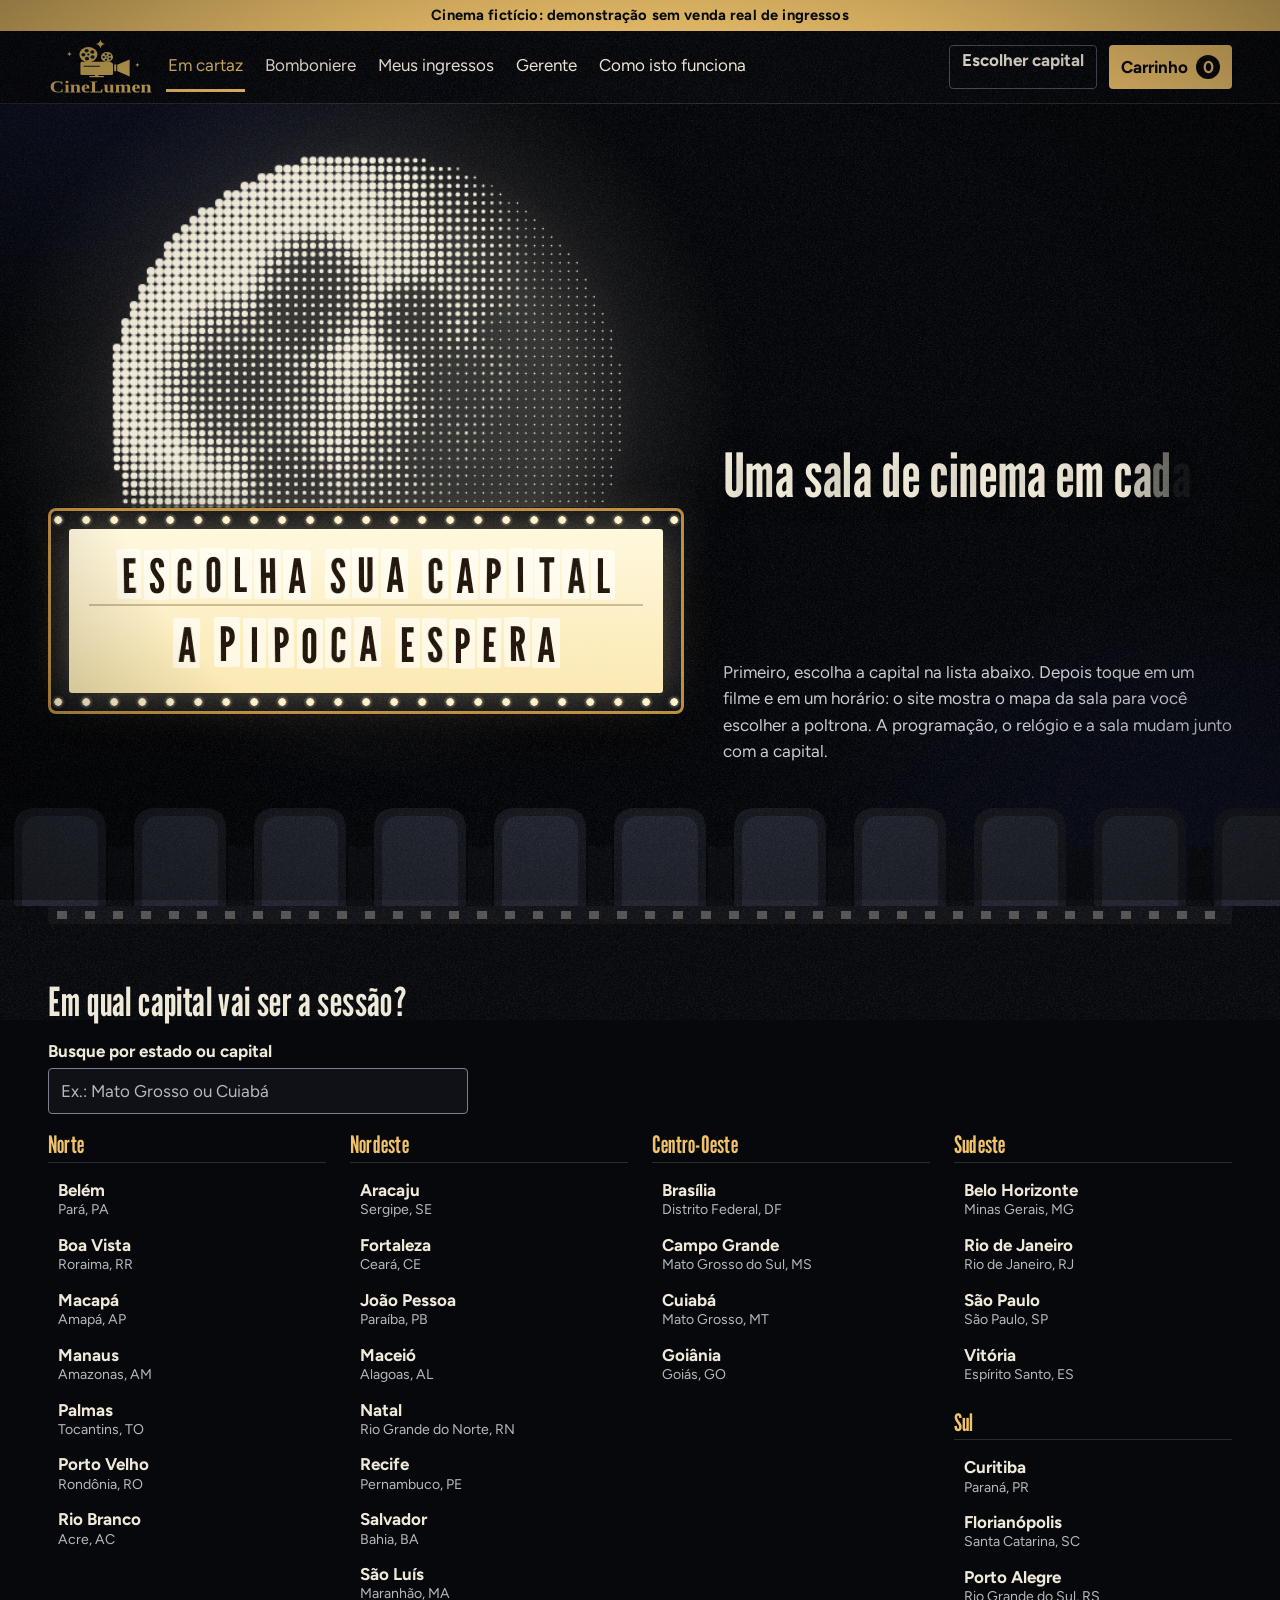
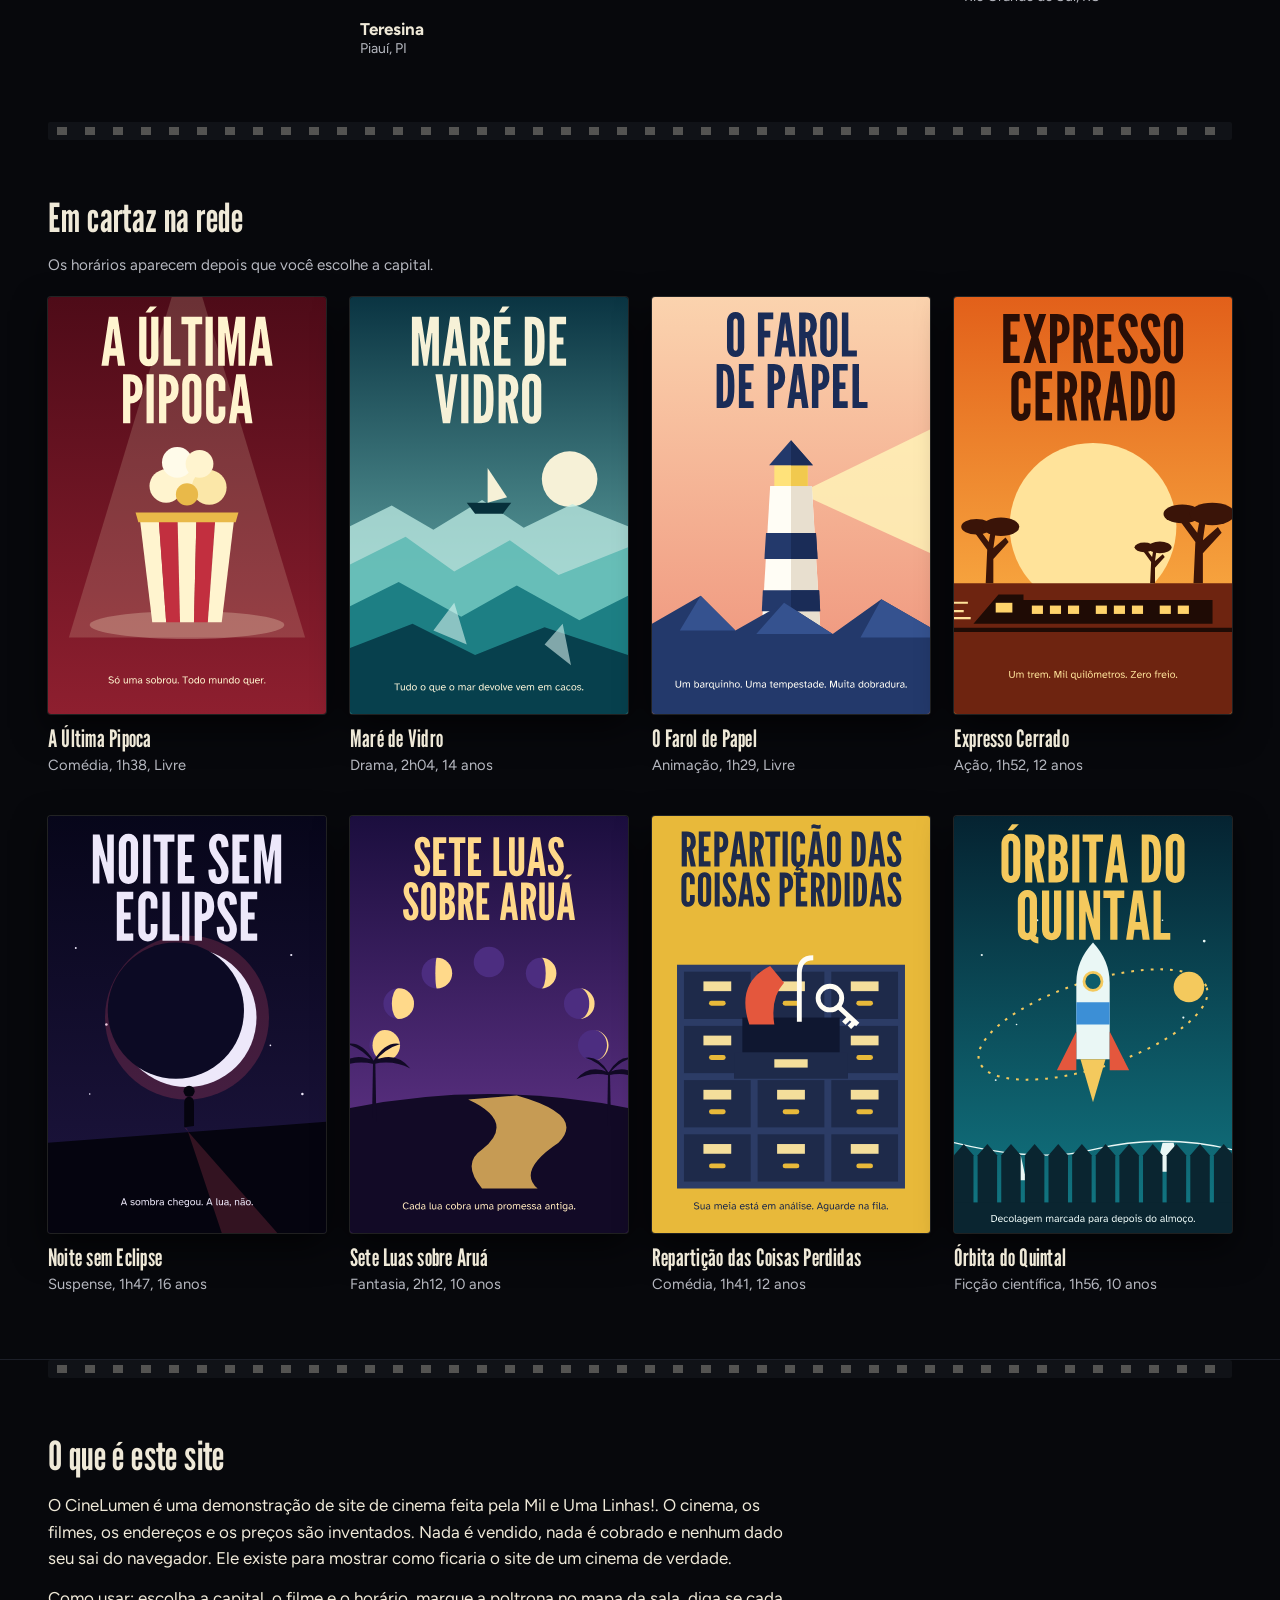
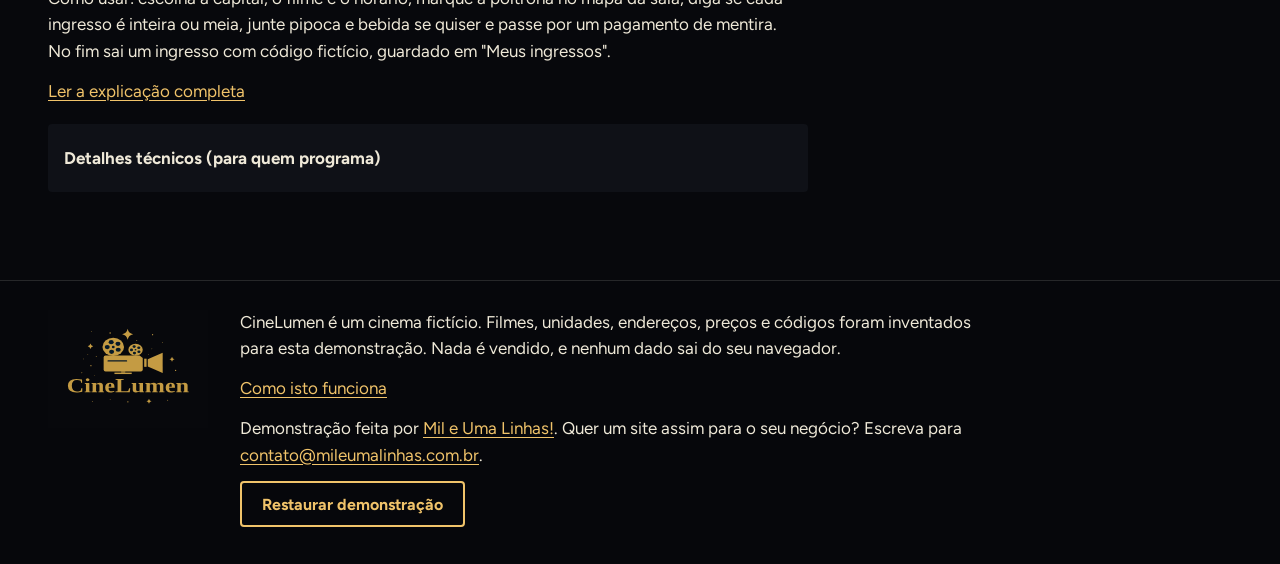
<file: index.html>
<!doctype html>
<html lang="pt-BR">
<head>
<meta charset="utf-8">
<meta name="viewport" content="width=device-width, initial-scale=1">
<meta http-equiv="Content-Security-Policy" content="default-src 'none'; script-src 'self'; style-src 'self'; img-src 'self'; font-src 'self'; base-uri 'none'; form-action 'none'">
<meta name="referrer" content="no-referrer">
<title>CineLumen: cinema fictício nas 27 capitais</title>
<meta name="description" content="Demonstração de site e sistema de cinema: programação por capital, mapa de assentos, bomboniere e ingresso. Cinema fictício, sem venda real.">
<meta name="theme-color" content="#07080C">
<link rel="canonical" href="https://toshiro01001.github.io/cinelumen/">
<meta property="og:type" content="website">
<meta property="og:locale" content="pt_BR">
<meta property="og:title" content="CineLumen: cinema fictício nas 27 capitais">
<meta property="og:description" content="Programação por capital, mapa de assentos, bomboniere e ingresso em um site de demonstração. Nada é vendido.">
<meta property="og:url" content="https://toshiro01001.github.io/cinelumen/">
<meta property="og:image" content="https://toshiro01001.github.io/cinelumen/og.png">
<meta name="twitter:card" content="summary_large_image">
<link rel="icon" href="assets/favicon.svg" type="image/svg+xml">
<link rel="preload" href="assets/fontes/league-gothic-latin-400-normal.woff2" as="font" type="font/woff2" crossorigin>
<link rel="stylesheet" href="css/estilo.css">
<link rel="stylesheet" href="css/lunar.css">
<script type="module" src="js/app.js"></script>
<script type="module" src="js/lunar.js"></script>
</head>
<body>
<a class="pular" href="#conteudo" id="pular">Pular para o conteúdo</a>
<p class="faixa" id="faixa" role="region" aria-label="Aviso de demonstração">Cinema fictício: demonstração sem venda real de ingressos</p>
<header class="topo">
  <div class="topo-linha">
    <a class="marca" href="#/" aria-label="CineLumen, página inicial"><img src="assets/logo-marca.svg" alt="" width="106" height="56"></a>
    <button type="button" class="capital-btn" id="btn-capital" aria-haspopup="dialog"></button>
    <button type="button" class="menu-btn" id="btn-menu" aria-expanded="false" aria-controls="nav-principal">Menu</button>
    <nav id="nav-principal" class="nav" aria-label="Principal">
      <a href="#/" data-rota="inicio">Em cartaz</a>
      <a href="#/bomboniere" data-rota="bomboniere">Bomboniere</a>
      <a href="#/meus-ingressos" data-rota="meus-ingressos">Meus ingressos</a>
      <a href="#/gerente" data-rota="gerente">Gerente</a>
      <a href="#/como-funciona" data-rota="como-funciona">Como isto funciona</a>
    </nav>
    <a class="carrinho-btn" id="btn-carrinho" href="#/resumo"></a>
  </div>
</header>
<p class="aviso-armazenamento" id="aviso-armazenamento" hidden>Seu navegador bloqueou o armazenamento local. A demonstração funciona, mas esquece tudo ao recarregar.</p>
<main id="conteudo" tabindex="-1"></main>
<footer class="rodape">
  <div class="rodape-dentro">
    <img src="assets/logo.svg" alt="CineLumen" width="160" height="120">
    <div>
      <p>CineLumen é um cinema fictício. Filmes, unidades, endereços, preços e códigos foram inventados para esta demonstração. Nada é vendido, e nenhum dado sai do seu navegador.</p>
      <p><a href="#/como-funciona">Como isto funciona</a></p>
      <p>Demonstração feita por <a href="https://mileumalinhas.com.br" rel="noopener">Mil e Uma Linhas!</a>. Quer um site assim para o seu negócio? Escreva para <a href="mailto:contato@mileumalinhas.com.br">contato@mileumalinhas.com.br</a>.</p>
      <button type="button" class="botao botao-linha" id="btn-restaurar">Restaurar demonstração</button>
    </div>
  </div>
</footer>
<div class="so-leitor" role="status" aria-live="polite" id="status"></div>
<div class="so-leitor" role="alert" id="alerta-leitor"></div>
<div class="aviso-flutuante" id="aviso" hidden></div>
<dialog id="dlg-capital" aria-labelledby="dlg-capital-t">
  <div class="dlg-cabeca"><h2 id="dlg-capital-t">Onde vai ser a sessão?</h2><button type="button" class="botao botao-linha" id="dlg-capital-fechar">Fechar</button></div>
  <div id="dlg-capital-corpo"></div>
</dialog>
<dialog id="dlg-restaurar" aria-labelledby="dlg-restaurar-t">
  <h2 id="dlg-restaurar-t">Restaurar a demonstração?</h2>
  <p>Isto apaga neste navegador a capital escolhida, o carrinho, os ingressos, as vendas de teste e as sessões cadastradas.</p>
  <div class="dlg-acoes">
    <button type="button" class="botao botao-linha" id="restaurar-nao">Manter tudo</button>
    <button type="button" class="botao" id="restaurar-sim">Restaurar</button>
  </div>
</dialog>
<noscript><p class="faixa">Esta demonstração precisa de JavaScript para funcionar.</p></noscript>
</body>
</html>
</file>
<file: css/estilo.css>
@font-face { font-family: "League Gothic"; src: url("../assets/fontes/league-gothic-latin-400-normal.woff2") format("woff2"); font-display: swap; }
@font-face { font-family: "Figtree"; src: url("../assets/fontes/figtree-latin-400-normal.woff2") format("woff2"); font-weight: 400; font-display: swap; }
@font-face { font-family: "Figtree"; src: url("../assets/fontes/figtree-latin-700-normal.woff2") format("woff2"); font-weight: 700; font-display: swap; }

:root {
  --noite: #061928;
  --noite-2: #0C2438;
  --noite-3: #14344F;
  --linha: #2E5575;
  --ouro: #C49B43;
  --ouro-claro: #E8C675;
  --marfim: #F6F0DE;
  --neblina: #B9C7D4;
  --luz: #FFF3C9;
  --placa: #20140A;
  --rubi: #FFA69E;
  --titulo: "League Gothic", "Arial Narrow", Impact, sans-serif;
  --texto: "Figtree", system-ui, -apple-system, "Segoe UI", sans-serif;
  --calha: clamp(16px, 4vw, 48px);
}
*, *::before, *::after { box-sizing: border-box; }
html { -webkit-text-size-adjust: 100%; scroll-padding-top: 96px; }
body { margin: 0; background: var(--noite); color: var(--marfim); font: 400 17px/1.55 var(--texto); overflow-wrap: anywhere; transition: background-color .9s ease; }
body.luzes-baixas { background: #030E18; }
img { max-width: 100%; height: auto; display: block; }
h1, h2, h3 { font-family: var(--titulo); font-weight: 400; line-height: 1.05; letter-spacing: .01em; margin: 0 0 .4em; }
h1 { font-size: clamp(2.3rem, 5.4vw, 3.8rem); }
h2 { font-size: clamp(1.8rem, 3.6vw, 2.5rem); }
h3 { font-size: 1.5rem; }
h1:focus, h2:focus, main:focus { outline: none; }
p { margin: 0 0 .8em; max-width: 68ch; }
a { color: var(--ouro-claro); text-underline-offset: .18em; }
a:hover { color: var(--luz); }
ul, ol { margin: 0; padding: 0; list-style: none; }
small { font-size: .82em; }
:focus-visible { outline: 3px solid var(--luz); outline-offset: 2px; border-radius: 3px; }
[hidden] { display: none !important; }
.so-leitor { position: absolute; width: 1px; height: 1px; overflow: hidden; clip-path: inset(50%); white-space: nowrap; }
.pular { position: absolute; left: 8px; top: -60px; background: var(--luz); color: var(--noite); padding: 8px 14px; z-index: 50; }
.pular:focus { top: 8px; color: var(--noite); }

/* Faixa e topo */
.faixa { margin: 0; max-width: none; padding: 6px var(--calha); background: var(--ouro-claro); color: var(--noite); font-weight: 700; font-size: .92rem; text-align: center; line-height: 1.3; }
.topo { position: sticky; top: 0; z-index: 20; background: var(--noite); border-bottom: 1px solid var(--noite-3); }
.topo-linha { display: flex; align-items: center; gap: 12px; padding: 8px var(--calha); max-width: 1400px; margin: auto; flex-wrap: wrap; }
.marca img { width: 106px; height: 56px; }
.capital-btn { order: 3; background: none; border: 1px solid var(--linha); color: var(--marfim); font: inherit; padding: 4px 12px; border-radius: 4px; cursor: pointer; text-align: left; display: grid; line-height: 1.2; min-height: 44px; }
.capital-btn:hover { border-color: var(--ouro-claro); }
.capital-nome { font-weight: 700; }
.capital-btn small { color: var(--neblina); }
.menu-btn { display: none; order: 5; }
.nav { order: 2; display: flex; flex-wrap: wrap; gap: 2px 18px; margin-right: auto; }
.nav a { color: var(--marfim); text-decoration: none; padding: 10px 2px; border-bottom: 3px solid transparent; display: block; }
.nav a:hover { color: var(--ouro-claro); }
.nav a[aria-current="page"] { border-bottom-color: var(--ouro-claro); color: var(--ouro-claro); }
.carrinho-btn { order: 4; display: inline-flex; gap: 8px; align-items: center; text-decoration: none; color: var(--noite); background: var(--ouro-claro); padding: 0 12px; min-height: 44px; border-radius: 4px; font-weight: 700; }
.carrinho-btn:hover { color: var(--noite); background: var(--luz); }
.carrinho-num { background: var(--noite); color: var(--ouro-claro); border-radius: 999px; min-width: 24px; text-align: center; padding: 0 6px; line-height: 24px; }
.aviso-armazenamento { max-width: none; margin: 0; padding: 8px var(--calha); background: var(--noite-3); }

/* Botões */
.botao { display: inline-flex; align-items: center; justify-content: center; min-height: 46px; padding: 8px 20px; background: var(--ouro-claro); color: var(--noite); border: 2px solid var(--ouro-claro); border-radius: 4px; font: 700 1rem/1.2 var(--texto); text-decoration: none; cursor: pointer; text-align: center; }
.botao:hover { background: var(--luz); border-color: var(--luz); color: var(--noite); }
.botao:active { transform: translateY(1px); }
.botao-linha { background: transparent; color: var(--ouro-claro); }
.botao-linha:hover { background: var(--noite-3); color: var(--luz); border-color: var(--luz); }
.botao-off { background: var(--noite-3); border-color: var(--noite-3); color: var(--neblina); cursor: not-allowed; }
.botao-off:hover { background: var(--noite-3); border-color: var(--noite-3); color: var(--neblina); }
.botao-texto { background: none; border: 0; color: var(--ouro-claro); font: inherit; text-decoration: underline; cursor: pointer; padding: 8px 0; min-height: 44px; }

/* Palco: letreiro e poltronas */
.palco { position: relative; padding: clamp(20px, 4vw, 44px) var(--calha) clamp(96px, 10vw, 128px); background: url("../assets/poltronas.svg") repeat-x left bottom / 120px 110px, radial-gradient(ellipse 70% 90% at 50% 0, var(--noite-3), transparent 75%); display: grid; gap: clamp(20px, 3vw, 40px); grid-template-columns: minmax(0, 1.25fr) minmax(0, 1fr); align-items: center; max-width: 1400px; margin: auto; }
.palco-texto h1 { max-width: 16em; }
.palco-acoes { display: flex; flex-wrap: wrap; gap: 12px; }
.marquise { padding: 18px; background: #0A0F16; border-radius: 8px; border: 3px solid var(--ouro); position: relative; background-image: radial-gradient(circle at center, var(--luz) 0 3.5px, rgba(255, 243, 201, .25) 4px, transparent 7px), radial-gradient(circle at center, var(--luz) 0 3.5px, rgba(255, 243, 201, .25) 4px, transparent 7px); background-size: 28px 18px; background-position: top, bottom; background-repeat: repeat-x; animation: acender 1.1s steps(6) both; }
.marquise-painel { background: linear-gradient(180deg, #FFF8DE, #FBE9B1); border-radius: 3px; padding: clamp(12px, 2vw, 20px); display: grid; gap: clamp(8px, 1.2vw, 12px); box-shadow: 0 0 44px rgba(255, 233, 170, .32); }
.marquise-linha { display: flex; flex-wrap: wrap; justify-content: center; gap: 4px 14px; padding-bottom: 5px; border-bottom: 2px solid rgba(90, 60, 10, .3); }
.marquise-linha:last-child { border-bottom: 0; }
.marquise-palavra { display: inline-flex; gap: 2px; }
.placa { font: 400 clamp(1.7rem, 3.7vw, 3.2rem)/1 var(--titulo); color: var(--placa); background: rgba(255, 255, 255, .62); padding: .06em .1em 0; border-radius: 2px; min-width: .5em; text-align: center; animation: placa .34s cubic-bezier(.2, .9, .3, 1.2) both; animation-delay: calc(.5s + var(--i) * 18ms); }
.p1 { transform: rotate(-.8deg); } .p2 { transform: translateY(1px); } .p3 { transform: rotate(.7deg); } .p4 { transform: translateY(-1px) rotate(-.3deg); }
@keyframes acender { from { filter: brightness(.25); } to { filter: none; } }
@keyframes placa { from { opacity: 0; translate: 0 -10px; } to { opacity: 1; translate: 0 0; } }

/* Seções */
.faixa-secao { padding: clamp(28px, 5vw, 56px) var(--calha); max-width: 1400px; margin: auto; }
.secao-nota { color: var(--neblina); font-size: .95rem; }
.pagina { padding: clamp(18px, 3vw, 36px) var(--calha) 56px; max-width: 1240px; margin: auto; }
.pagina > section { margin-top: 36px; }
.pagina > h1 { font-size: clamp(2.1rem, 3.6vw, 3rem); }
.pagina-texto { max-width: 760px; }
.lista-texto { list-style: disc; padding-left: 1.2em; }
ol.lista-texto { list-style: decimal; }
.lista-texto li { margin-bottom: .55em; max-width: 68ch; }

/* Seletor de capital */
.seletor label { display: block; font-weight: 700; margin-bottom: 4px; }
.seletor input { width: 100%; max-width: 420px; }
::placeholder { color: var(--neblina); opacity: 1; }
input[type="search"], input[type="time"], select { min-height: 46px; padding: 8px 12px; background: var(--noite-2); color: var(--marfim); border: 1px solid #5C84A6; border-radius: 4px; font: inherit; color-scheme: dark; }
.seletor-nada { margin-top: 12px; color: var(--ouro-claro); }
.seletor-grupos { margin-top: 18px; columns: 4 240px; column-gap: 24px; }
.seletor-regiao { break-inside: avoid; margin-bottom: 18px; }
.seletor-regiao h3 { color: var(--ouro-claro); border-bottom: 1px solid var(--noite-3); padding-bottom: 4px; }
.seletor-capital { display: flex; flex-direction: column; width: 100%; padding: 8px 10px; min-height: 44px; background: none; border: 0; color: var(--marfim); font: inherit; text-align: left; cursor: pointer; border-radius: 3px; line-height: 1.25; }
.seletor-capital span { color: var(--neblina); font-size: .88rem; }
.seletor-capital:hover { background: var(--noite-3); }
dialog { background: var(--noite-2); color: var(--marfim); border: 2px solid var(--ouro); border-radius: 6px; padding: 20px; width: min(960px, calc(100vw - 24px)); max-height: calc(100dvh - 32px); overflow: auto; }
dialog::backdrop { background: rgba(2, 8, 14, .82); }
#dlg-restaurar { width: min(480px, calc(100vw - 24px)); }
.dlg-cabeca { display: flex; justify-content: space-between; align-items: flex-start; gap: 12px; }
.dlg-acoes { display: flex; flex-wrap: wrap; gap: 12px; margin-top: 16px; }

/* Cartaz */
.grade-filmes { display: grid; grid-template-columns: repeat(6, minmax(0, 1fr)); gap: 32px 18px; margin-top: 20px; }
.grade-filmes.todos { grid-template-columns: repeat(4, minmax(0, 1fr)); gap: 32px 24px; }
.filme-capa { display: block; border-radius: 3px; }
.cartaz { width: 100%; border-radius: 3px; box-shadow: 0 10px 28px rgba(0, 0, 0, .5); }
.filme-capa .cartaz { transition: transform .18s ease; }
.filme-capa:hover .cartaz { transform: translateY(-4px); }
.filme h3 { margin: 12px 0 2px; }
.filme-meta { color: var(--neblina); font-size: .92rem; margin-bottom: 8px; }
.chips { display: flex; flex-wrap: wrap; gap: 6px; }
.chip { --r: 5px; display: inline-grid; justify-items: center; padding: 5px 9px; min-height: 44px; min-width: 58px; line-height: 1.15; background: var(--noite-3); color: var(--marfim); text-decoration: none; -webkit-mask: radial-gradient(circle var(--r) at 0 50%, transparent 98%, #000) left / 51% 100% no-repeat, radial-gradient(circle var(--r) at 100% 50%, transparent 98%, #000) right / 51% 100% no-repeat; mask: radial-gradient(circle var(--r) at 0 50%, transparent 98%, #000) left / 51% 100% no-repeat, radial-gradient(circle var(--r) at 100% 50%, transparent 98%, #000) right / 51% 100% no-repeat; }
.chip b { font-size: 1.02rem; }
.chip small { color: var(--neblina); }
a.chip:hover { background: var(--ouro-claro); color: var(--noite); }
a.chip:hover small { color: var(--noite); }
a.chip:focus-visible { outline: none; background: var(--luz); color: var(--noite); box-shadow: inset 0 0 0 3px var(--noite); }
a.chip:focus-visible small { color: var(--noite); }
.chip-off { background: transparent; color: var(--neblina); box-shadow: inset 0 0 0 1px var(--noite-3); }
.mais-sessoes { display: inline-block; margin-top: 6px; padding: 6px 0; }
.vitrine-bomboniere { display: grid; grid-template-columns: minmax(0, 1fr) minmax(0, 1.2fr); gap: 24px; align-items: center; border-top: 1px solid var(--noite-3); }
.vitrine-bomboniere ul { display: grid; grid-template-columns: repeat(3, minmax(0, 1fr)); gap: 12px; }
.vitrine-bomboniere li { display: grid; justify-items: center; text-align: center; line-height: 1.25; }
.vitrine-bomboniere small { color: var(--neblina); }

/* Filme */
.filme-topo { display: grid; grid-template-columns: minmax(0, 260px) minmax(0, 1fr); gap: clamp(18px, 3vw, 36px); margin-top: 18px; align-items: start; }
.sinopse { font-size: 1.15rem; }
.dias { display: flex; flex-wrap: wrap; gap: 6px; margin: 12px 0 18px; }
.dias a { padding: 9px 13px; min-height: 44px; border: 1px solid var(--linha); border-radius: 4px; color: var(--marfim); text-decoration: none; }
.dias a:hover { border-color: var(--ouro-claro); }
.dias a[aria-current] { background: var(--ouro-claro); color: var(--noite); border-color: var(--ouro-claro); font-weight: 700; }
.sala-linha { display: grid; grid-template-columns: minmax(0, 1fr) minmax(0, 1.1fr); gap: 16px; padding: 16px 0; border-top: 1px solid var(--noite-3); align-items: center; }
.sala-linha p { margin: 0; color: var(--neblina); font-size: .95rem; }
.sem-sessao { padding: 16px 0; }

/* Etapas */
.etapas ol { display: flex; gap: 4px 16px; flex-wrap: wrap; margin-bottom: 18px; }
.etapas li { font-size: .92rem; color: var(--neblina); }
.etapas a, .etapa-caixa { display: inline-flex; gap: 6px; align-items: center; min-height: 32px; text-decoration: none; color: inherit; }
.etapas a:hover { color: var(--ouro-claro); }
.etapa-n { width: 24px; height: 24px; border-radius: 50%; border: 1px solid var(--linha); display: inline-grid; place-items: center; font-weight: 700; font-size: .82rem; }
.etapas li.feita .etapa-n { background: var(--noite-3); border-color: var(--ouro-claro); color: var(--ouro-claro); }
.etapas li.atual { color: var(--marfim); font-weight: 700; }
.etapas li.atual .etapa-n { background: var(--ouro-claro); border-color: var(--ouro-claro); color: var(--noite); }

/* Compra */
.faixa-sessao { color: var(--neblina); }
.compra-duas { display: grid; grid-template-columns: minmax(0, 1fr) 300px; gap: clamp(20px, 3vw, 40px); align-items: start; }
.lado { position: sticky; top: 92px; background: var(--noite-2); padding: 18px; border-radius: 6px; border-top: 3px solid var(--ouro); display: grid; gap: 10px; }
.lado h2 { font-size: 1.6rem; margin: 0; }
.lado .botao { width: 100%; }
.lado p { margin: 0; }
.lado-nota { color: var(--neblina); font-size: .95rem; }
.lado-total { display: flex; justify-content: space-between; align-items: baseline; gap: 10px; }
.lado-total b { font-size: 1.3rem; }
.contador { color: var(--ouro-claro); font-size: .95rem; min-height: 1.4em; }
.lista-assentos { display: flex; flex-wrap: wrap; gap: 6px; }
.lista-assentos li { background: var(--ouro-claro); color: var(--noite); font-weight: 700; padding: 2px 8px; border-radius: 3px; }
.recado { color: var(--marfim); font-size: .95rem; line-height: 1.3; }
.recado-alerta { background: var(--noite-3); border-left: 4px solid var(--rubi); padding: 10px 14px; max-width: none; }

/* Sala e assentos */
.sala-mapa { background: linear-gradient(180deg, rgba(255, 243, 201, .1), transparent 150px); padding: 12px clamp(0px, 2vw, 20px) 18px; border-radius: 6px; }
.tela-cinema { height: 34px; margin: 0 6% 22px; background: var(--luz); color: var(--noite); text-align: center; font: 400 1.05rem/34px var(--titulo); letter-spacing: .3em; clip-path: polygon(0 0, 100% 0, 96% 100%, 4% 100%); box-shadow: 0 16px 48px rgba(255, 243, 201, .5); }
.fileiras { display: grid; gap: 5px; max-width: 620px; margin: auto; }
.fileira { display: flex; gap: 2px; align-items: center; justify-content: center; }
.fila-letra { width: 14px; flex: none; font-size: .78rem; color: var(--neblina); text-align: center; }
.corredor { flex: 0 1 18px; min-width: 6px; }
.assento { flex: 1 1 0; min-width: 0; max-width: 40px; aspect-ratio: 1 / 1.02; min-height: 24px; padding: 0; border: 2px solid var(--ouro-claro); border-bottom-width: 5px; border-radius: 7px 7px 3px 3px; background: transparent; color: var(--marfim); font: 700 .72rem/1 var(--texto); cursor: pointer; display: grid; place-items: center; transition: transform .12s ease, background-color .12s ease; }
.assento:hover { background: var(--noite-3); }
.assento.escolhido { background: var(--ouro-claro); color: var(--noite); transform: translateY(-2px); }
.assento.vendido { background: #1A2F44; border-color: #6C8299; color: transparent; cursor: not-allowed; position: relative; }
.assento.vendido::after { content: ""; position: absolute; inset: 22%; background: linear-gradient(45deg, transparent 44%, #9FB2C5 44% 56%, transparent 56%), linear-gradient(-45deg, transparent 44%, #9FB2C5 44% 56%, transparent 56%); }
.assento.reservado { border-style: dashed; border-color: var(--rubi); color: var(--rubi); cursor: not-allowed; }
.assento.acessivel:not(.vendido):not(.reservado) { border-color: #9CD6F0; }
.assento.acessivel.escolhido { background: #9CD6F0; }
.assento-rotulo { pointer-events: none; }
.legenda { display: flex; flex-wrap: wrap; gap: 6px 16px; margin-top: 18px; font-size: .9rem; color: var(--neblina); justify-content: center; }
.legenda li { display: inline-flex; align-items: center; gap: 6px; }
.assento.amostra { display: inline-block; width: 20px; min-height: 20px; height: 20px; flex: none; transform: none; cursor: default; }

.tipo-linha, .pag-form fieldset { border: 0; padding: 0; margin: 0 0 16px; }
.tipo-linha { display: flex; flex-wrap: wrap; gap: 8px; padding: 12px 0; border-bottom: 1px solid var(--noite-3); }
.tipo-linha legend, .pag-form legend { font-weight: 700; padding: 0; margin-bottom: 8px; float: left; width: 100%; }
.opcao { display: inline-flex; gap: 8px; align-items: center; min-height: 44px; padding: 6px 14px; border: 1px solid var(--linha); border-radius: 4px; cursor: pointer; flex: 1 1 150px; }
.opcao:has(input:checked) { border-color: var(--ouro-claro); background: var(--noite-3); }
.opcao:has(input:focus-visible) { outline: 3px solid var(--luz); outline-offset: 2px; }
.opcao input { accent-color: var(--ouro-claro); width: 18px; height: 18px; flex: none; }
.opcao-larga { display: flex; margin-bottom: 8px; }
.opcao-larga span { display: grid; }
.opcao-larga small { color: var(--neblina); }
.pag-form { max-width: 560px; }
.pag-passos { max-width: 560px; margin-top: 12px; }
.pag-passos li { padding: 10px 0 10px 32px; position: relative; border-bottom: 1px solid var(--noite-3); }
.pag-passos li::before { content: ""; position: absolute; left: 4px; top: 15px; width: 16px; height: 16px; border-radius: 50%; border: 3px solid var(--ouro-claro); border-right-color: transparent; animation: giro .8s linear infinite; }
.pag-passos li.feito::before { animation: none; border: 0; background: var(--ouro-claro); clip-path: polygon(14% 50%, 0 64%, 38% 100%, 100% 22%, 86% 8%, 38% 72%); }
@keyframes giro { to { transform: rotate(360deg); } }

/* Bomboniere */
.grade-bomb { display: grid; grid-template-columns: repeat(auto-fill, minmax(min(100%, 300px), 1fr)); gap: 22px 28px; }
.bomb-item { display: grid; grid-template-columns: 104px minmax(0, 1fr); gap: 12px; align-items: center; }
.bomb-item h3 { font-size: 1.4rem; margin: 0 0 2px; }
.bomb-item p { margin: 0; color: var(--neblina); font-size: .93rem; line-height: 1.35; }
.bomb-item .bomb-preco { color: var(--marfim); font-weight: 700; font-size: 1rem; margin: 4px 0; }
.contador-qtd { display: inline-flex; align-items: center; gap: 4px; }
.contador-qtd button { width: 44px; height: 44px; background: var(--noite-3); color: var(--marfim); border: 1px solid var(--linha); border-radius: 4px; font: 700 1.2rem/1 var(--texto); cursor: pointer; }
.contador-qtd button:hover { border-color: var(--ouro-claro); }
.contador-qtd button:active { transform: scale(.94); }
.qtd { min-width: 30px; text-align: center; font-weight: 700; }
.barra-fim { position: sticky; bottom: 0; margin-top: 28px; padding: 12px 0; background: var(--noite); border-top: 1px solid var(--noite-3); display: flex; flex-wrap: wrap; gap: 12px 24px; justify-content: flex-end; align-items: center; }
.barra-fim .lado-total { margin: 0; gap: 16px; }

/* Resumo */
.resumo a { display: inline-block; padding: 6px 0; }
.resumo > section { padding-bottom: 18px; margin-bottom: 18px; border-bottom: 1px solid var(--noite-3); }
.resumo-filme { display: grid; grid-template-columns: 110px minmax(0, 1fr); gap: 16px; }
.resumo-filme p { margin: 0 0 .3em; }
.linhas li { display: flex; justify-content: space-between; gap: 12px; padding: 5px 0; }
.teste-conflito { background: var(--noite-2); padding: 12px 16px; border-radius: 4px; }
.teste-conflito summary { cursor: pointer; font-weight: 700; min-height: 28px; }
.detalhes-tecnicos { background: var(--noite-2); padding: 12px 16px; border-radius: 4px; max-width: 760px; margin-top: 20px; }
.detalhes-tecnicos summary { cursor: pointer; font-weight: 700; min-height: 44px; display: flex; align-items: center; }
.detalhes-tecnicos ul { margin-top: 8px; }
.secao-sobre { border-top: 1px solid var(--noite-3); }

/* Ingresso */
.pagina-ingresso { max-width: 860px; }
.ingresso { display: grid; grid-template-columns: minmax(0, 1fr) 250px; background: var(--marfim); color: var(--noite); border-radius: 10px; margin: 16px 0; -webkit-mask: radial-gradient(circle 13px at calc(100% - 250px) 0, transparent 98%, #000) top / 100% 51% no-repeat, radial-gradient(circle 13px at calc(100% - 250px) 100%, transparent 98%, #000) bottom / 100% 51% no-repeat; mask: radial-gradient(circle 13px at calc(100% - 250px) 0, transparent 98%, #000) top / 100% 51% no-repeat, radial-gradient(circle 13px at calc(100% - 250px) 100%, transparent 98%, #000) bottom / 100% 51% no-repeat; }
.ingresso-corpo { display: grid; grid-template-columns: 110px minmax(0, 1fr); gap: 16px; padding: 22px; }
.ingresso h2 { font-size: 2rem; }
.ingresso dl { margin: 0; display: grid; gap: 4px; }
.ingresso dl div { display: grid; grid-template-columns: 100px minmax(0, 1fr); gap: 8px; }
.ingresso dt { color: #3D5266; font-size: .92rem; }
.ingresso dd { margin: 0; font-weight: 700; }
.ingresso-canhoto { padding: 22px 18px; border-left: 2px dashed #6E7F8E; display: flex; flex-direction: column; justify-content: center; gap: 8px; }
.barras { width: 100%; height: 56px; fill: var(--noite); }
.ingresso-codigo { font-weight: 700; font-size: 1.05rem; margin: 0; text-align: center; letter-spacing: .03em; }
.ingresso .secao-nota { color: #3D5266; margin: 0; font-size: .85rem; }
.lista-ingressos > li { margin-top: 18px; }
.ingresso-estado { margin: 0; color: var(--ouro-claro); font-weight: 700; }
.vazio { padding: 64px var(--calha); max-width: 640px; margin: auto; }

/* Gerente */
.campo { display: grid; gap: 4px; }
.campo label { font-weight: 700; }
.campo-linha { grid-template-columns: auto minmax(0, 240px); justify-content: start; align-items: center; gap: 10px; margin-bottom: 12px; }
.tabela { width: 100%; border-collapse: collapse; font-size: .98rem; }
.tabela th { text-align: left; font-weight: 700; color: var(--neblina); padding: 8px 10px; border-bottom: 1px solid var(--linha); }
.tabela td { padding: 8px 10px; border-bottom: 1px solid var(--noite-3); vertical-align: middle; }
.tabela td small { color: var(--neblina); }
.tabela tr.atual td { background: var(--noite-3); font-weight: 700; }
.tabela .selo { color: var(--ouro-claro); }
.sem-acao { color: var(--neblina); font-size: .9rem; }
.celula-barra { min-width: 240px; }
.celula-barra > span:last-child { display: block; font-variant-numeric: tabular-nums; }
.barra { display: block; height: 8px; background: var(--noite-3); border-radius: 4px; margin-bottom: 4px; }
.barra span { display: block; height: 100%; background: var(--ouro-claro); border-radius: 4px; }
.tabela tr.atual .barra { background: var(--noite); }
.form-sessao { display: grid; grid-template-columns: repeat(auto-fit, minmax(min(100%, 170px), 1fr)); gap: 12px; align-items: end; }
.form-sessao select, .form-sessao input { width: 100%; }
.form-erro { grid-column: 1 / -1; margin: 0; color: var(--rubi); font-weight: 700; max-width: none; }

/* Rodapé e aviso */
.rodape { background: var(--noite); border-top: 1px solid var(--noite-3); padding: 28px var(--calha) 36px; margin-top: 32px; }
.rodape-dentro { max-width: 1240px; margin: auto; display: flex; flex-wrap: wrap; gap: 20px 32px; align-items: flex-start; }
.rodape-dentro img { width: 160px; height: 120px; }
.rodape-dentro div { flex: 1 1 280px; }
.aviso-flutuante { pointer-events: none; position: fixed; left: 50%; top: 12px; translate: -50% 0; width: min(520px, calc(100vw - 32px)); background: var(--luz); color: var(--noite); font-weight: 700; padding: 12px 16px; border-radius: 4px; z-index: 60; box-shadow: 0 10px 30px rgba(0, 0, 0, .55); }

/* Telas menores */
@media (max-width: 980px) {
  .topo-linha { gap: 8px; }
  .menu-btn { display: inline-flex; align-items: center; order: 2; background: none; color: var(--marfim); border: 1px solid var(--linha); border-radius: 4px; font: inherit; min-height: 44px; padding: 0 12px; cursor: pointer; }
  .carrinho-btn { order: 3; margin-left: auto; }
  .capital-btn { order: 4; width: 100%; grid-template-columns: auto auto; justify-content: space-between; align-items: center; min-height: 40px; }
  .nav { order: 5; display: none; width: 100%; flex-direction: column; }
  .nav.aberta { display: flex; }
  .marca { margin-right: auto; }
  .marca img { width: 82px; height: 43px; }
  .palco { grid-template-columns: minmax(0, 1fr); }
  .compra-duas { grid-template-columns: minmax(0, 1fr); }
  .lado { position: sticky; top: auto; bottom: 0; z-index: 5; box-shadow: 0 -8px 24px rgba(0, 0, 0, .45); padding: 10px 14px 12px; gap: 6px; border-radius: 6px 6px 0 0; grid-template-columns: minmax(0, 1fr) auto; align-items: center; }
  .lado h2, .lado .lista-assentos, .lado .lado-nota, .lado .lado-total span { display: none; }
  .lado .contador { font-size: .9rem; min-height: 0; grid-column: 1; grid-row: 1; }
  .lado .lado-total { grid-column: 2; grid-row: 1; }
  .lado .recado, .lado .botao { grid-column: 1 / -1; }
  .lado .botao { min-height: 44px; }
  .grade-filmes { grid-template-columns: repeat(3, minmax(0, 1fr)); }
  .sala-linha { grid-template-columns: minmax(0, 1fr); }
  .vitrine-bomboniere { grid-template-columns: minmax(0, 1fr); }
  .etapa-nome { display: none; }
  .etapas li.atual .etapa-nome { display: inline; }
  .etapas ol { gap: 4px 8px; }
  html { scroll-padding-top: 130px; }
}
@media (max-width: 720px) {
  .topo { position: static; }
  .palco { background-size: 84px 77px, auto; padding-bottom: 96px; }
  .grade-filmes, .grade-filmes.todos { grid-template-columns: repeat(2, minmax(0, 1fr)); gap: 24px 14px; }
  .filme-topo { grid-template-columns: 112px minmax(0, 1fr); }
  .filme-topo h1 { font-size: 2.1rem; }
  .sinopse { font-size: 1rem; }
  .ingresso { grid-template-columns: minmax(0, 1fr); -webkit-mask: none; mask: none; }
  .ingresso-canhoto { border-left: 0; border-top: 2px dashed #6E7F8E; }
  .ingresso-corpo { grid-template-columns: minmax(0, 1fr); padding: 18px; }
  .ingresso .cartaz-mini { width: 100px; }
  .ingresso dl div { grid-template-columns: 88px minmax(0, 1fr); }
  .tabela thead { position: absolute; width: 1px; height: 1px; overflow: hidden; clip-path: inset(50%); }
  .tabela, .tabela tbody, .tabela tr, .tabela td { display: block; }
  .tabela tr { padding: 10px 0; border-bottom: 1px solid var(--linha); }
  .tabela td { border: 0; padding: 0; }
  .celula-barra { min-width: 0; }
  .tabela tr { display: grid; gap: 2px 10px; }
  .tabela-ocupacao tr { grid-template-columns: 52px minmax(0, 1fr); }
  .tabela-ocupacao td { grid-column: 2; }
  .tabela-ocupacao td[data-rotulo="Hora"] { grid-column: 1; grid-row: 1; font-weight: 700; }
  .tabela-ocupacao td[data-rotulo="Filme"] { grid-row: 1; }
  .tabela-ocupacao td[data-rotulo="Sala"] { color: var(--neblina); font-size: .92rem; }
  .tabela-ocupacao td:has(.sem-acao) { display: none; }
  .tabela-ocupacao td[data-rotulo="Hora"] small { display: block; font-weight: 400; font-size: .72rem; }
  .tabela-vendas tr { grid-template-columns: minmax(0, 1fr) auto; padding: 8px 0; }
  .tabela-vendas td[data-rotulo="Ingressos"] { color: var(--neblina); font-size: .92rem; }
  .tabela-vendas td[data-rotulo="Ingressos"]::after { content: " ingressos"; }
  .tabela-vendas .celula-barra { grid-column: 1 / -1; }
  .seletor-grupos { columns: auto; }
  .faixa { font-size: .86rem; }
}
@media (max-width: 360px) {
  .grade-filmes { gap: 22px 10px; }
  .chip { min-width: 60px; padding: 5px 9px; }
  .bomb-item { grid-template-columns: 76px minmax(0, 1fr); }
  .assento { font-size: .62rem; }
  .corredor { flex-basis: 4px; min-width: 4px; }
  .topo-linha { gap: 6px; }
  .menu-btn { padding: 0 9px; }
  .carrinho-btn { padding: 0 8px; gap: 6px; }
  .fila-letra { width: 12px; }
  .sala-mapa { padding-inline: 0; }
}
@media (prefers-reduced-motion: reduce) {
  *, *::before, *::after { animation-duration: .01ms !important; animation-delay: 0ms !important; animation-iteration-count: 1 !important; transition-duration: .01ms !important; }
}
@media print {
  .faixa { background: none; color: #000; border: 1px solid #000; }
  .topo, .rodape .botao, .dlg-acoes, .aviso-flutuante { display: none; }
}
.pagina-404 { max-width: 60ch; padding: 14vh var(--calha); }
.pagina-404 h1 { margin-bottom: 16px; }
#conteudo { min-height: 100vh; }
</file>
<file: css/lunar.css>
/* CineLumen lunar: cinema antigo + céu de espaço. Carregado depois de estilo.css; só troca a aparência.
   Céu: "Nebulosa" (ProfitizeBuild) sobre o GrainGradient da Paper. Lua: "Dither Sphere" (GetLayers).
   Película: grão e vinheta do estilo "Kumo" (GetLayers). Detalhes em docs e no README. */
:root {
  --noite: #07080C;
  --noite-2: #0F1117;
  --noite-3: #1C1F28;
  --linha: #474C5B;
  --ouro: #B98A3A;
  --ouro-claro: #F0C36A;
  --marfim: #EFE9D8;
  --neblina: #B6B8C0;
  --luz: #FFF4CF;
  --lua: 239, 233, 216;
}
body.luzes-baixas { background: #020203; }

/* Céu: fica atrás de tudo. Sem WebGL2, sobra o degradê parado. */
.ceu { position: fixed; inset: 0; z-index: -1; pointer-events: none; opacity: .3; transition: opacity .9s ease; isolation: isolate; background: radial-gradient(ellipse 60% 55% at 0 0, rgba(60, 79, 192, .6), transparent 70%), radial-gradient(ellipse 60% 55% at 100% 100%, rgba(60, 79, 192, .5), transparent 70%), #000; }
.ceu canvas { position: absolute; inset: 0; width: 100%; height: 100%; display: block; contain: strict; scale: -1 1; }
body.luzes-baixas .ceu { opacity: .14; }

/* Película: grão que treme e vinheta de projetor, por cima da página, sem pegar toque. */
body::before, body::after { content: ""; position: fixed; pointer-events: none; z-index: 40; }
body::before { inset: -120px; background: url("../assets/grao.png") 0 0 / 180px 180px; opacity: .08; animation: grao .9s steps(1) infinite; }
body::after { inset: 0; background: radial-gradient(ellipse 75% 75% at 50% 50%, transparent 55%, rgba(0, 0, 0, .46)); }
@keyframes grao { 0% { translate: 0 0; } 25% { translate: -38px 22px; } 50% { translate: 26px -44px; } 75% { translate: -18px -30px; } }

/* Topo e faixa */
.faixa { background: var(--ouro-claro); letter-spacing: .01em; }
.topo { background: rgba(7, 8, 12, .94); border-bottom-color: rgba(var(--lua), .14); }
.rodape { background: rgba(7, 8, 12, .7); border-top-color: rgba(var(--lua), .14); }
input[type="search"], input[type="time"], select { border-color: #7B8091; }

/* Palco: a lua nasce atrás do letreiro, a plateia olha de baixo. */
.palco { isolation: isolate; background: url("../assets/poltronas.svg") repeat-x left bottom / 120px 110px; padding-top: calc(min(.4928 * (min(100vw, 1400px) - 2 * var(--calha) - 40px) * .5556, 325px) + 26px); }
.palco-texto h1 { text-shadow: 0 1px 2px rgba(0, 0, 0, .35), 0 0 28px rgba(0, 0, 0, .45); }
.palco-texto p { color: #C9CBD2; }
.marquise { background-color: #0B0C10; box-shadow: 0 0 0 1px rgba(0, 0, 0, .6), 0 26px 60px rgba(0, 0, 0, .6); }
.palco > .marquise { grid-column: 1; grid-row: 1; }
.palco > .palco-texto { grid-column: 2; grid-row: 1; }
.lua { grid-column: 1; grid-row: 1; align-self: start; justify-self: center; width: min(88%, 580px); height: 0; position: relative; z-index: -1; pointer-events: none; }
.lua-disco { position: absolute; left: 0; top: 0; width: 100%; aspect-ratio: 1; translate: 0 -56%; }
.lua canvas { position: absolute; inset: 0; width: 100%; height: 100%; display: block; }
.lua-disco::before { content: ""; position: absolute; inset: -22%; border-radius: 50%; background: radial-gradient(circle, rgba(var(--lua), .2) 0 34%, rgba(var(--lua), .07) 48%, transparent 66%); }
.dat { display: inline-block; white-space: pre; }

/* Seções: borda de película com perfurações */
.faixa-secao { position: relative; }
.faixa-secao::before { content: ""; position: absolute; left: var(--calha); right: var(--calha); top: 0; height: 18px; border-radius: 2px; background: repeating-linear-gradient(90deg, transparent 0 9px, rgba(var(--lua), .3) 9px 19px, transparent 19px 28px) center / 100% 8px no-repeat, #101217; }
.faixa-secao > h2:first-child, .faixa-secao > h2 { margin-top: 18px; }
.seletor-regiao h3 { border-bottom-color: rgba(var(--lua), .16); }
.cartaz { box-shadow: 0 0 0 1px rgba(var(--lua), .12), 0 14px 34px rgba(0, 0, 0, .65); }
dialog { box-shadow: 0 30px 80px rgba(0, 0, 0, .7); }

/* Mapa da sala: vendidos em cinza de regolito */
.assento.vendido { background: #1A1C23; border-color: #747987; }
.assento.vendido::after { background: linear-gradient(45deg, transparent 44%, #A9ACB6 44% 56%, transparent 56%), linear-gradient(-45deg, transparent 44%, #A9ACB6 44% 56%, transparent 56%); }
.ingresso dt, .ingresso .secao-nota { color: #474A55; }
.ingresso-canhoto { border-color: #7A7D88; }

@media (max-width: 980px) {
  .palco { padding-top: calc(min(.4928 * (100vw - 2 * var(--calha)), 325px) + 24px); }
  .palco > .palco-texto { grid-column: 1; grid-row: 2; }
}
@media (prefers-reduced-motion: reduce) {
  body::before { animation: none; }
  .ceu { transition: none; }
}
@media print {
  body::before, body::after, .ceu, .lua, .faixa-secao::before { display: none; }
}
</file>
